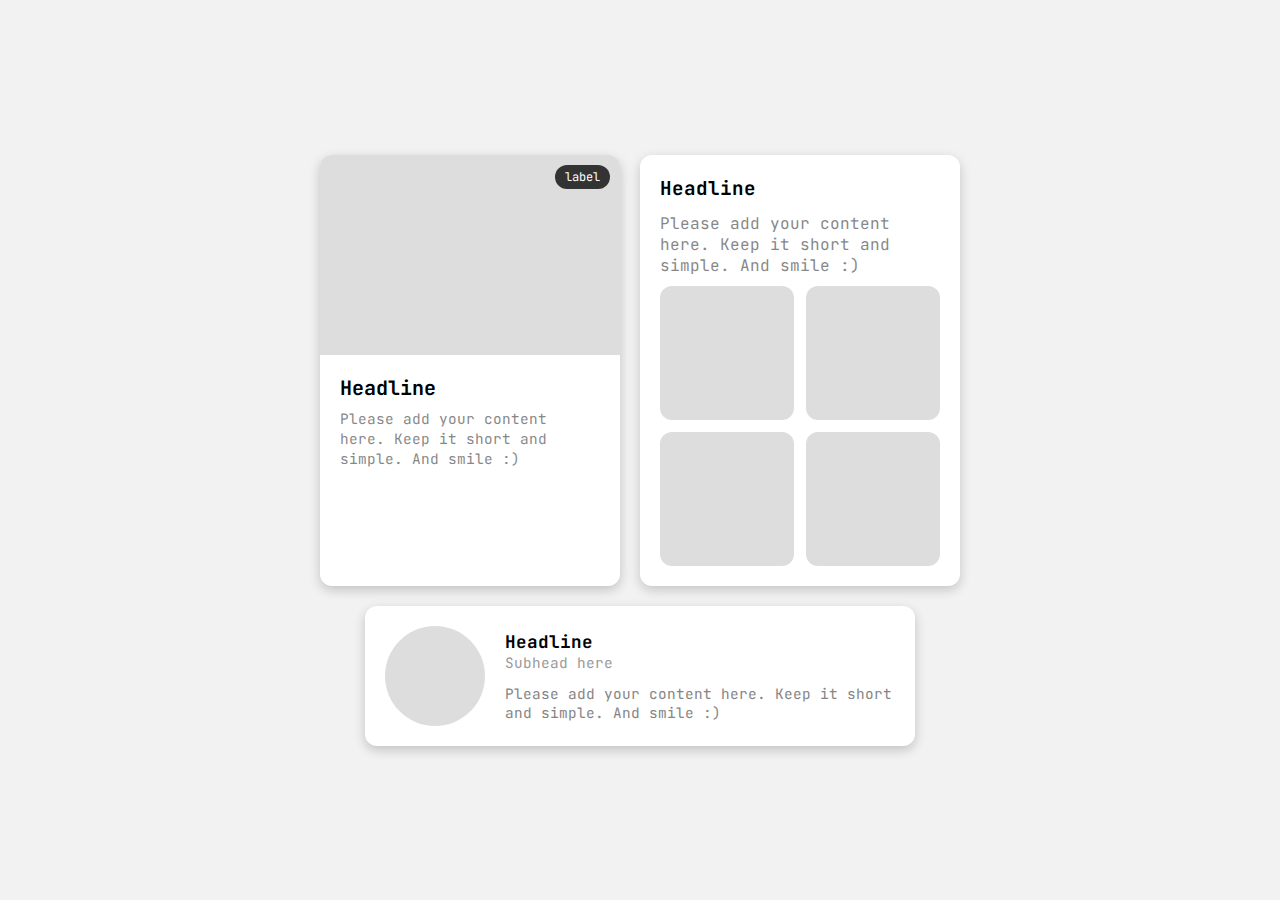
<file: index.html>
<!DOCTYPE html>
<html lang="en">
<head>
  <meta charset="UTF-8">
  <meta name="viewport" content="width=device-width, initial-scale=1.0">
  <title>Document</title>
  <link rel="stylesheet" href="style.css">
</head>

<body>

<div class="container">
<div class="cards-vertical">
  <div class="card">
    <div class="cardimg">
      <span class="label">label</span>
    </div>
    <div class="conteudo">
      <h3>Headline</h3>
      <p>Please add your content here. Keep it short and simple. And smile :)</p>
    </div>
  </div>


  <div class="card2">
    <h3>Headline</h3>
    <p>Please add your content here. Keep it short and simple. And smile :)</p>
    <div class="grid">
      <div class="gridimg"></div>
      <div class="gridimg"></div>
      <div class="gridimg"></div>
      <div class="gridimg"></div>
    </div>
  </div>
</div>


    <div class="card3">
        <div class="avatar"></div>
        <div class="conteudo2">
            <div class="titulo">Headline</div>
            <div class="subtitulo">Subhead here</div>
            <p>Please add your content here. Keep it short and simple. And smile :)</p>
        </div>
    </div>
</div>

</body>
</html>
</file>
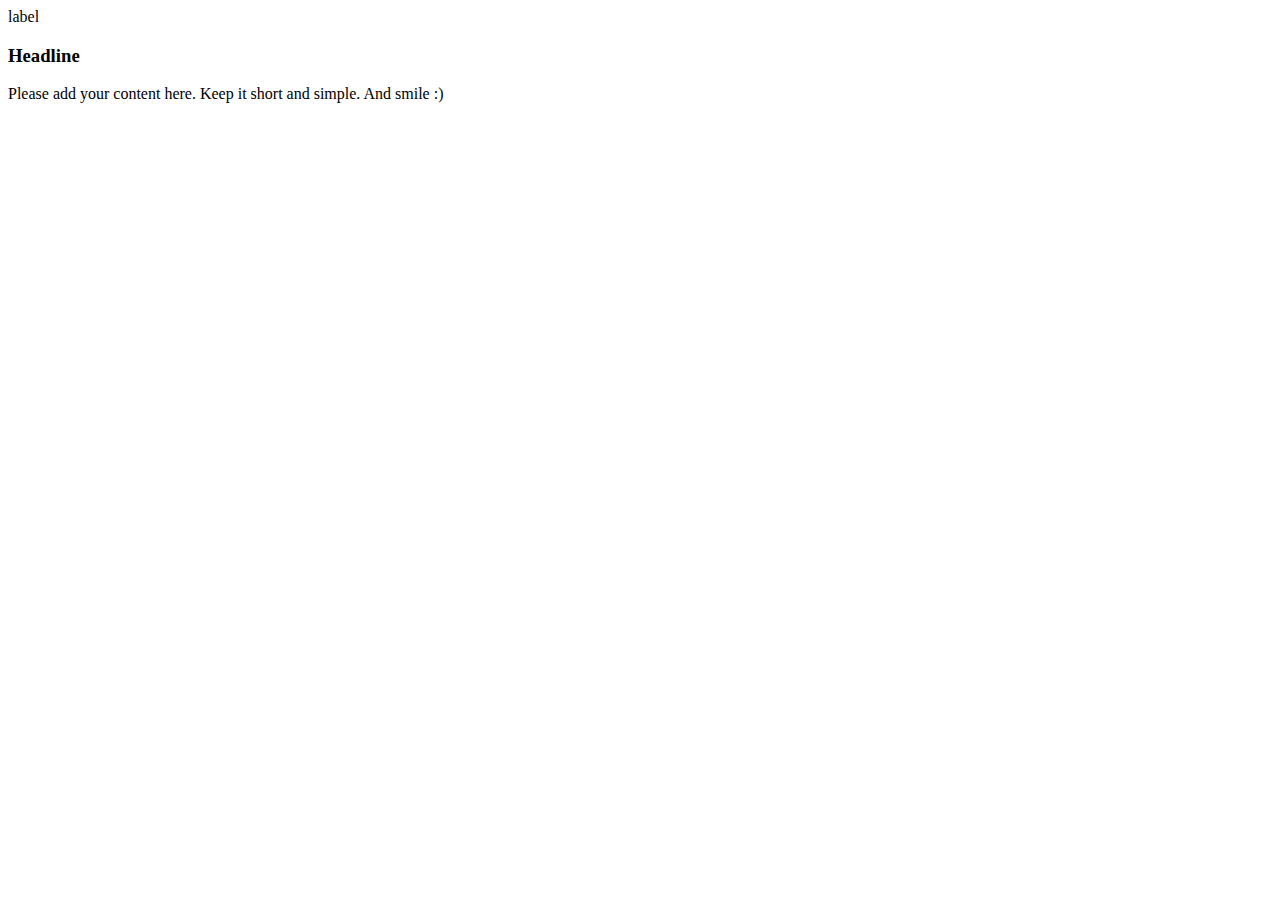
<file: card-1.html>
<!DOCTYPE html>
<html lang="en">
<head>
  <meta charset="UTF-8">
  <meta name="viewport" content="width=device-width, initial-scale=1.0">
  <title>Document</title>
</head>
<body>
  <div class="card">
    <div class="cardimg">
      <span class="label">label</span>
    </div>
    <div class="conteudo">
      <h3>Headline</h3>
      <p>Please add your content here. Keep it short and simple. And smile :)</p>
    </div>
  </div>
</body>
</html>
</file>
<file: style.css>
@import url('https://fonts.googleapis.com/css2?family=JetBrains+Mono:ital,wght@0,100..800;1,100..800&display=swap');

* {
  margin: 0;
  padding: 0;
  box-sizing: border-box;}

  body{
      font-family: "JetBrains Mono", monospace;
      background: #f2f2f2;
      display: flex;
      justify-content: center;
      align-items: center;
      height: 100vh;
      margin: 0;
  }

  .card{
      width: 300px;
      border-radius: 12px;
      overflow: hidden;
      box-shadow: 0 4px 12px rgba(0, 0, 0, 0.2);
      background-color: white;
  }

  .cardimg{
    background-color: #ddd;
    height: 200px;
    position: relative;
  }

  .label{
    position: absolute;
    top: 10px;
    right: 10px;
    background-color: #333;
    color: white;
    font-size: 0.75rem;
    padding: 4px 10px;
    border-radius: 12px;
  }

  .conteudo{
    padding: 20px;
  }

  .conteudo h3{
    margin: 0 0 8px;
    font-size: 1.25rem;
  }

  .conteudo p{
    margin: 0;
    color: #555;
    font-size: 0.9rem;
    line-height: 1.4;
    opacity: 0.70;
  }

  .card2{
    border-radius: 12px;
    background: white;
    width: 320px;
    padding: 20px;
    box-shadow: 0 4px 12px rgba(0, 0, 0, 0.19);
  }
  
  .card2 h3{
    margin: 0 0 12px;
    font-size: 1.2rem;
  }
  
  .card2 p{
    margin: 0 0 10px;
    color: #555;
    opacity: 0.70;
  }
  
  .grid{
    display: grid;
    grid-template-columns: repeat(2, 1fr);
    gap: 12px;
  }
  
  .gridimg{
    background-color: #ddd;
    aspect-ratio: 1 / 1;
    border-radius: 12px;
  }

  .card3 {
    display: flex;
    align-items: center;
    background-color: white;
    border-radius: 12px;
    box-shadow: 0 4px 12px rgba(0, 0, 0, 0.2);
    padding: 20px;
    max-width: 550px;
    gap: 20px;
  }
  
  .avatar{
    width: 100px;
    height: 100px;
    background-color: #ddd;
    border-radius: 50%;
    flex-shrink: 0;
  }
  
  .conteudo2{
    display: flex;
    flex-direction: column;
  }
  
  .titulo{
    font-weight: bold;
    font-size: 1.1rem;
  }
  
  .subtitulo{
    color: #999;
    font-size: 0.9rem;
    margin-bottom: 12px;
  }
  
  .conteudo2 p{
    color: #666;
    font-size: 0.9rem;
    opacity: 0.8;
  }

  .container {
    display: flex;
    flex-direction: column;
    gap: 20px;
    align-items: center;
  }
  
  .cards-vertical {
    display: flex;
    gap: 20px;
    justify-content: center;
  }
</file>
